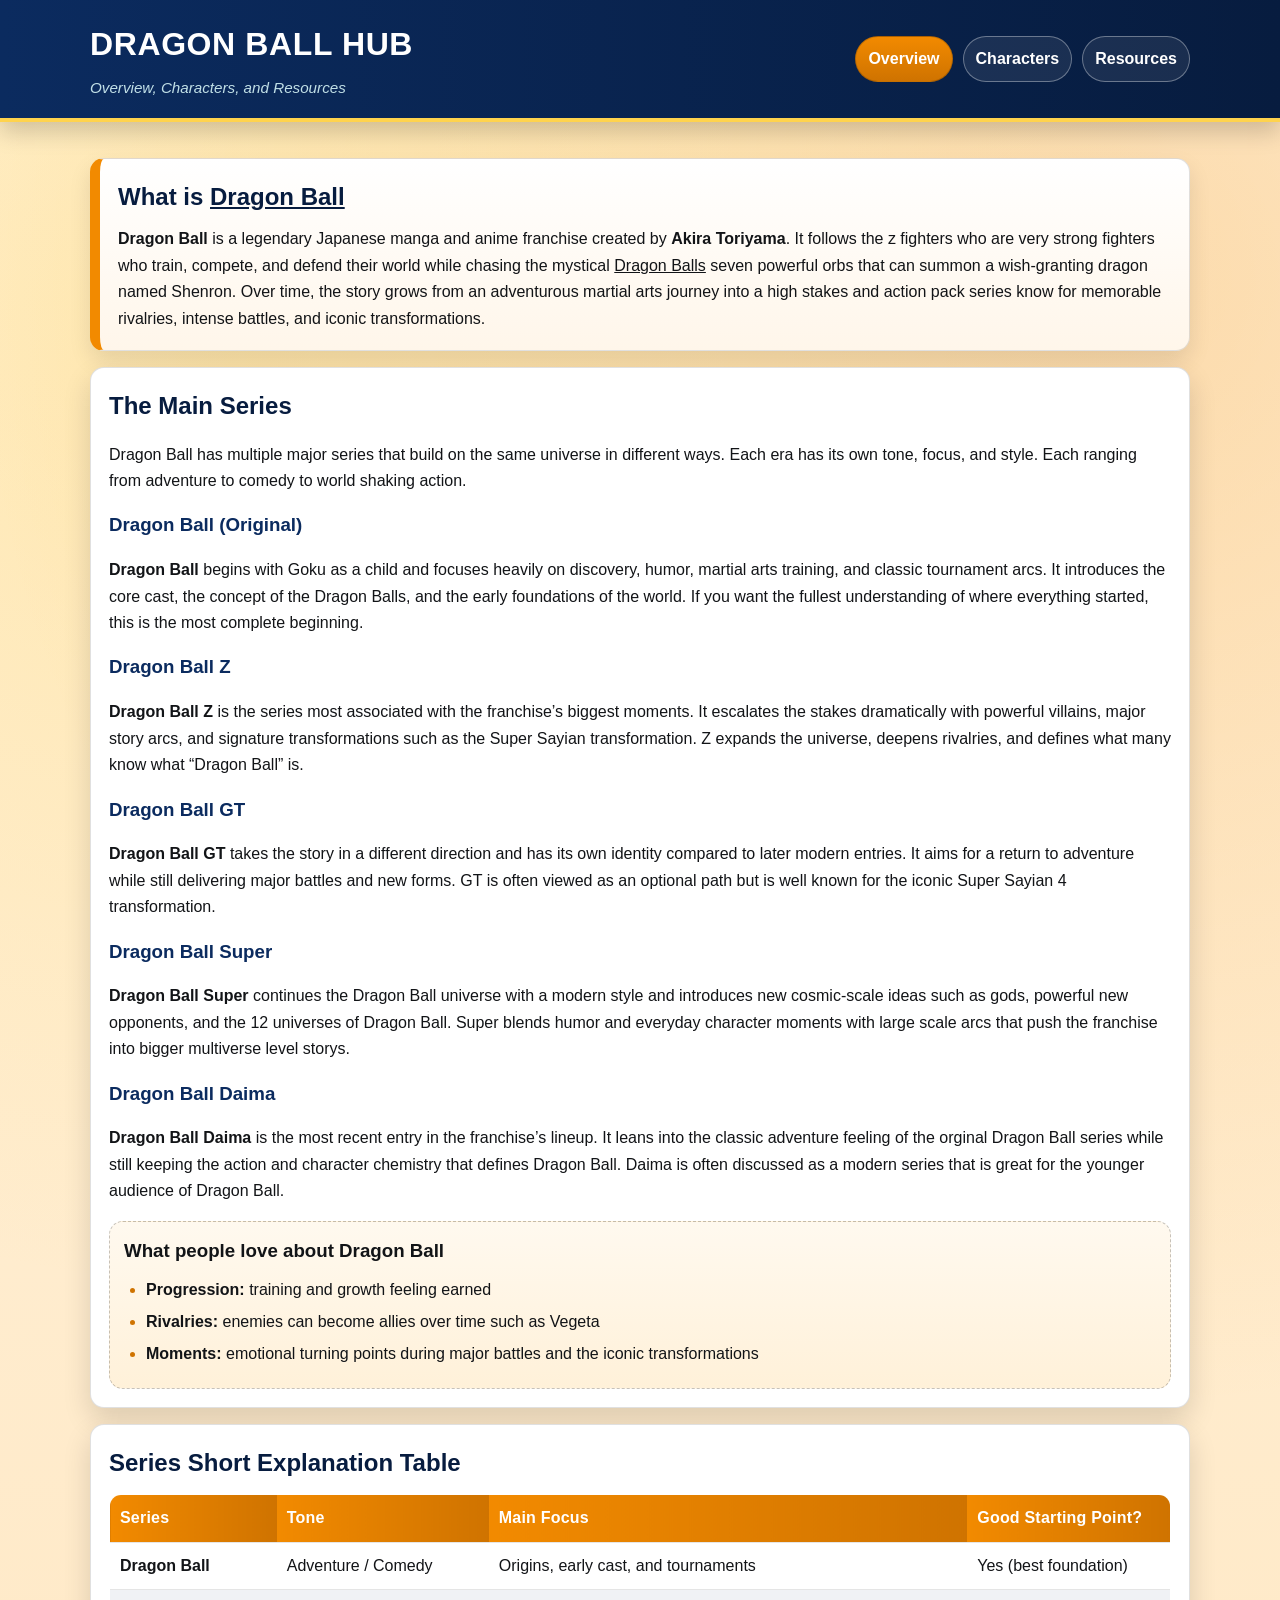
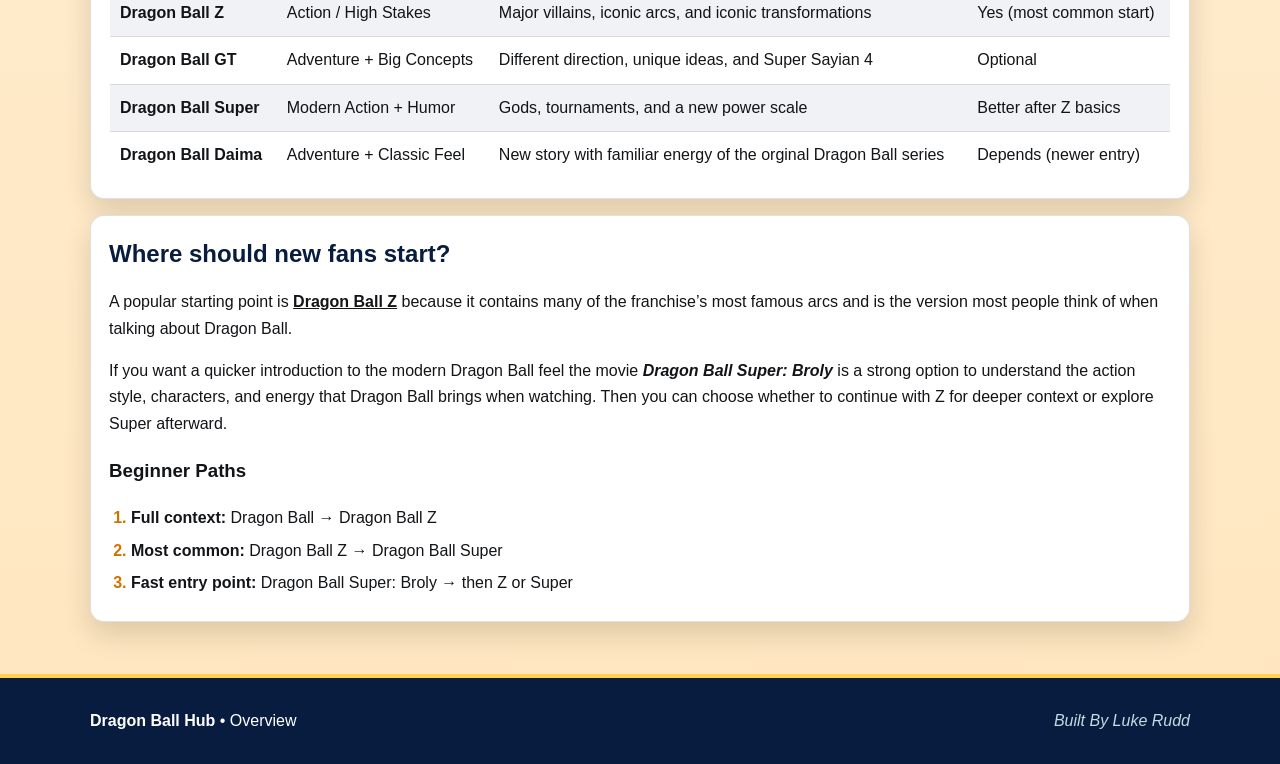
<file: index.html>
<!DOCTYPE html>
<html lang="en">
<head>
    <meta charset="UTF-8" />
    <meta name="viewport" content="width=device-width, initial-scale=1.0" />
    <meta name="description" content="A beginner-freindly Dragon Ball overview: the major series, what each one is, and where new fans should start" />
    <title>Dragon Ball Hub | Overview</title>
    <link rel="stylesheet" href="styles.css" />
</head>

<body>
    <header class="site-header">
        <div class="container header-row">
            <div class="brand">
                <h1>Dragon Ball Hub</h1>
                <p class="tagline"><em>Overview, Characters, and Resources</em></p>
            </div>
            
            <nav class="site-nav" aria-label="Main navigation">
              <a href="./index.html" class="nav-link" aria-current="page">Overview</a>
              <a href="./dragonballcharacters.html" class="nav-link">Characters</a>
              <a href="./dragonballlinks.html" class="nav-link">Resources</a>
            </nav>
        </div>
    </header>
    <main class ="container">
        <section class="hero">
            <h2>What is <u>Dragon Ball</u></h2>
            <p>
                <strong>Dragon Ball</strong> is a legendary Japanese manga and anime franchise created by
                <strong>Akira Toriyama</strong>. It follows the z fighters who are very strong fighters who train, compete, and defend their world while
                chasing the mystical <u>Dragon Balls</u> seven powerful orbs that can summon a wish-granting dragon named Shenron.
                Over time, the story grows from an adventurous martial arts journey into a high stakes and action pack series know for
                memorable rivalries, intense battles, and iconic transformations.
            </p>
        </section>
            <section class="card">
      <h2>The Main Series</h2>
      <p>
        Dragon Ball has multiple major series that build on the same universe in different ways. Each era has
        its own tone, focus, and style. Each ranging from adventure to comedy to world shaking action.
      </p>

      <section class="stack">
        <h3>Dragon Ball (Original)</h3>
        <p>
          <strong>Dragon Ball</strong> begins with Goku as a child and focuses heavily on discovery, humor,
          martial arts training, and classic tournament arcs. It introduces the core cast, the concept of the
          Dragon Balls, and the early foundations of the world. If you want the fullest understanding of where
          everything started, this is the most complete beginning.
        </p>

        <h3>Dragon Ball Z</h3>
        <p>
          <strong>Dragon Ball Z</strong> is the series most associated with the franchise’s biggest moments.
          It escalates the stakes dramatically with powerful villains, major story arcs, and signature
          transformations such as the Super Sayian transformation. Z expands the universe, deepens rivalries, and defines what many
          know what “Dragon Ball” is.
        </p>

        <h3>Dragon Ball GT</h3>
        <p>
          <strong>Dragon Ball GT</strong> takes the story in a different direction and has its own identity
          compared to later modern entries. It aims for a return to adventure while still delivering major
          battles and new forms. GT is often viewed as an optional path but is well known for the iconic Super Sayian 4 transformation.
        </p>

        <h3>Dragon Ball Super</h3>
        <p>
          <strong>Dragon Ball Super</strong> continues the Dragon Ball universe with a modern style and introduces
          new cosmic-scale ideas such as gods, powerful new opponents, and the 12 universes of Dragon Ball. Super blends
          humor and everyday character moments with large scale arcs that push the franchise into bigger
          multiverse level storys.
        </p>

        <h3>Dragon Ball Daima</h3>
        <p>
          <strong>Dragon Ball Daima</strong> is the most recent entry in the franchise’s lineup. It leans into the
          classic adventure feeling of the orginal Dragon Ball series while still keeping the action and character chemistry that defines Dragon Ball.
          Daima is often discussed as a modern series that is great for the younger audience of Dragon Ball.
        </p>
      </section>

      <aside class="aside">
        <h3>What people love about Dragon Ball</h3>
        <ul class="styled-list">
          <li><strong>Progression:</strong> training and growth feeling earned</li>
          <li><strong>Rivalries:</strong> enemies can become allies over time such as Vegeta</li>
          <li><strong>Moments:</strong> emotional turning points during major battles and the iconic transformations</li>
        </ul>
      </aside>
    </section>

    <section class="card">
      <h2>Series Short Explanation Table</h2>
      <table class="db-table">
        <thead>
          <tr>
            <th>Series</th>
            <th>Tone</th>
            <th>Main Focus</th>
            <th>Good Starting Point?</th>
          </tr>
        </thead>
        <tbody>
          <tr>
            <td><strong>Dragon Ball</strong></td>
            <td>Adventure / Comedy</td>
            <td>Origins, early cast, and tournaments</td>
            <td>Yes (best foundation)</td>
          </tr>
          <tr>
            <td><strong>Dragon Ball Z</strong></td>
            <td>Action / High Stakes</td>
            <td>Major villains, iconic arcs, and iconic transformations</td>
            <td>Yes (most common start)</td>
          </tr>
          <tr>
            <td><strong>Dragon Ball GT</strong></td>
            <td>Adventure + Big Concepts</td>
            <td>Different direction, unique ideas, and Super Sayian 4</td>
            <td>Optional</td>
          </tr>
          <tr>
            <td><strong>Dragon Ball Super</strong></td>
            <td>Modern Action + Humor</td>
            <td>Gods, tournaments, and a new power scale</td>
            <td>Better after Z basics</td>
          </tr>
          <tr>
            <td><strong>Dragon Ball Daima</strong></td>
            <td>Adventure + Classic Feel</td>
            <td>New story with familiar energy of the orginal Dragon Ball series</td>
            <td>Depends (newer entry)</td>
          </tr>
        </tbody>
      </table>
    </section>

    <section class="card">
      <h2>Where should new fans start?</h2>
      <p>
        A popular starting point is <strong><u>Dragon Ball Z</u></strong> because it contains many of the franchise’s
        most famous arcs and is the version most people think of when talking about Dragon Ball.
      </p>
      <p>
        If you want a quicker introduction to the modern Dragon Ball feel the movie
        <strong><em>Dragon Ball Super: Broly</em></strong> is a strong option to understand the action style,
        characters, and energy that Dragon Ball brings when watching. Then you can choose whether to continue with Z for deeper context or explore
        Super afterward.
      </p>

      <h3>Beginner Paths</h3>
      <ol class="styled-list">
        <li><strong>Full context:</strong> Dragon Ball → Dragon Ball Z</li>
        <li><strong>Most common:</strong> Dragon Ball Z → Dragon Ball Super</li>
        <li><strong>Fast entry point:</strong> Dragon Ball Super: Broly → then Z or Super</li>
      </ol>
    </section>
    </main>
     <footer class="site-footer">
    <div class="container footer-row">
      <p><strong>Dragon Ball Hub</strong> • Overview</p>
      <p class="muted"><em>Built By Luke Rudd</em></p>
    </div>
  </footer>
</body>
</html>
</file>
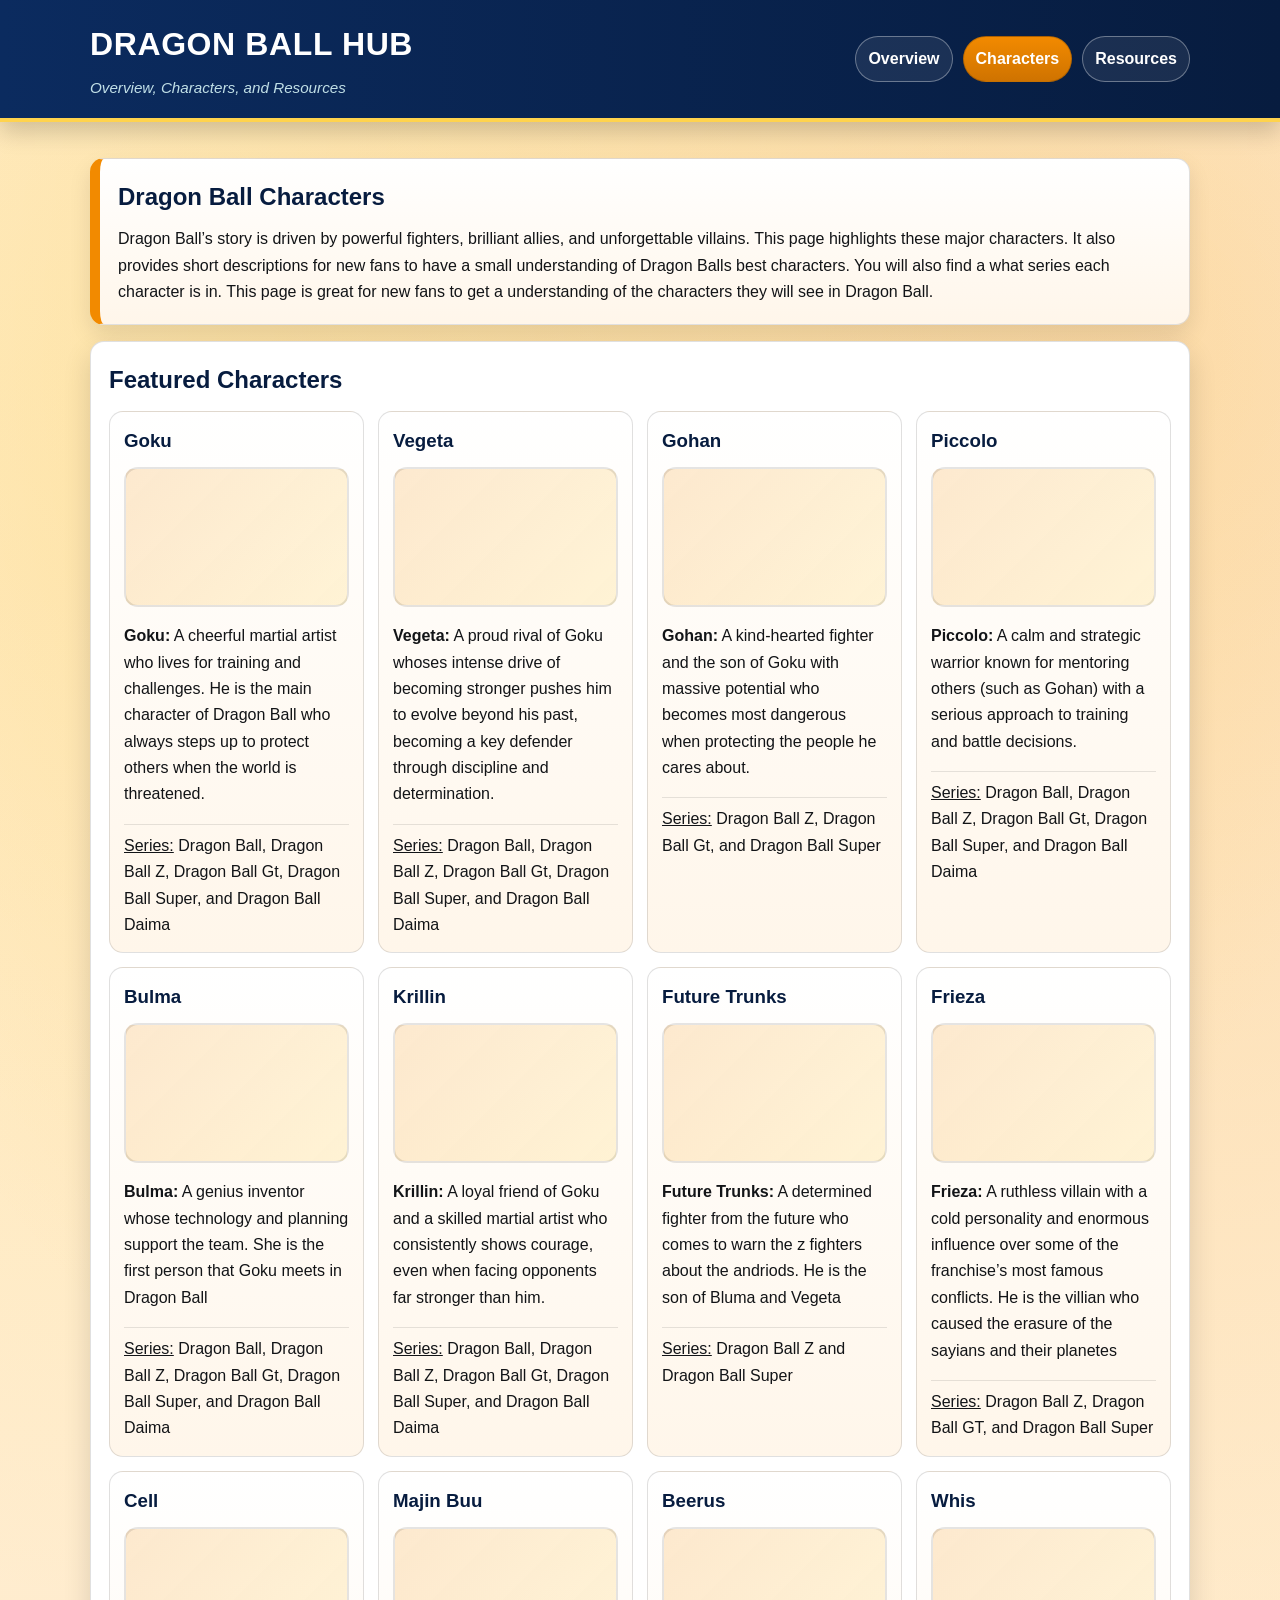
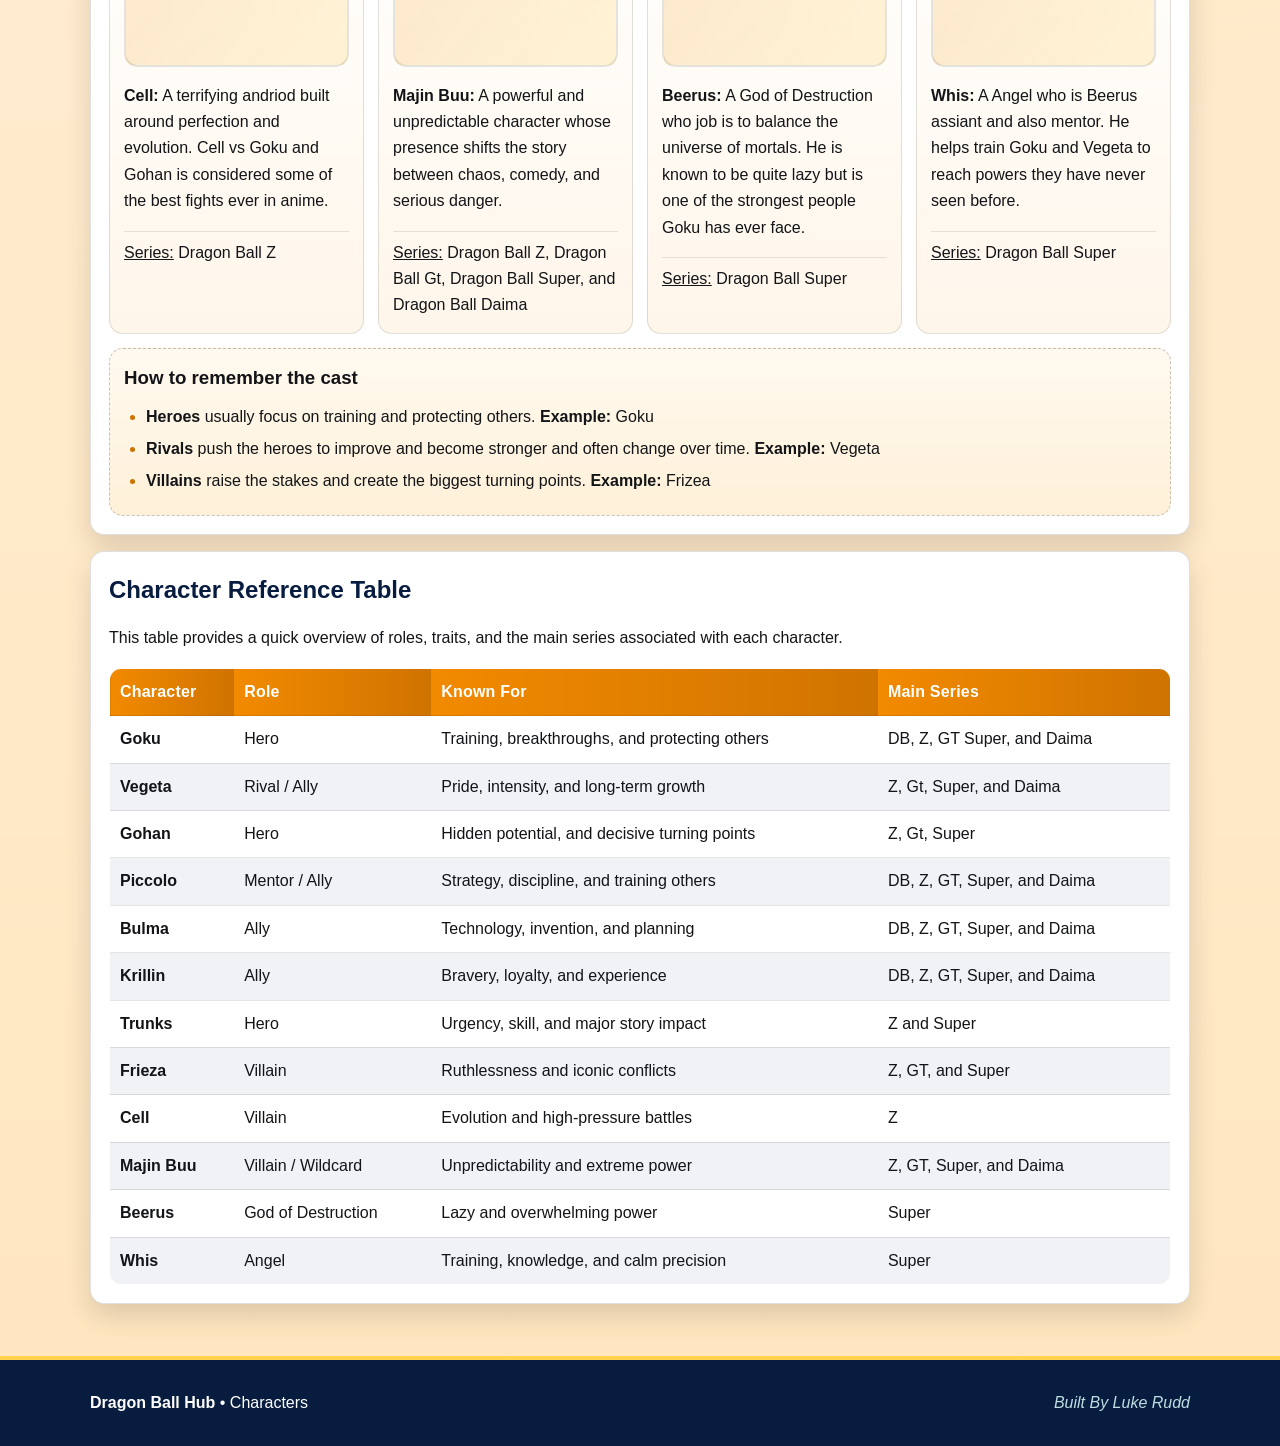
<file: dragonballcharacters.html>
<!doctype html>
<html lang="en">
<head>
  <meta charset="UTF-8" />
  <meta name="viewport" content="width=device-width, initial-scale=1.0" />
  <meta name="description" content="A character guide to Dragon Ball: major heroes, rivals, villains, and key figures with short descriptions and series references." />
  <title>Dragon Ball Hub | Characters</title>
  <link rel="stylesheet" href="styles.css" />
  <script src="dragonballinteractions.js" defer></script>
</head>

<body>
  <header class="site-header">
    <div class="container header-row">
      <div class="brand">
        <h1>Dragon Ball Hub</h1>
        <p class="tagline"><em>Overview, Characters, and Resources</em></p>
      </div>

      <nav class="site-nav" aria-label="Main navigation">
        <a href="./index.html" class="nav-link">Overview</a>
        <a href="./dragonballcharacters.html" class="nav-link" aria-current="page">Characters</a>
        <a href="./dragonballlinks.html" class="nav-link">Resources</a>
      </nav>
    </div>
  </header>

  <main class="container">
    <section class="hero">
      <h2>Dragon Ball Characters</h2>
      <p>
        Dragon Ball’s story is driven by powerful fighters, brilliant allies, and unforgettable villains.
        This page highlights these major characters. It also provides short descriptions for new fans to 
        have a small understanding of Dragon Balls best characters. You will also find a what series each character
        is in. This page is great for new fans to get a understanding of the characters they will see in Dragon Ball.
      </p>
    </section>

    <section class="card">
      <h2>Featured Characters</h2>

      <div class="grid">
        <article class="profile">
          <h3>Goku</h3>
          <figure class="img-box">
            <div class="img-placeholder" data-character="goku" role="img" aria-label="Goku image area"></div>
          </figure>
          <p><strong>Goku:</strong> A cheerful martial artist who lives for training and challenges. He is the main character of Dragon Ball who always steps up to protect others when the world is threatened.</p>
          <p class="series"><u>Series:</u> Dragon Ball, Dragon Ball Z, Dragon Ball Gt, Dragon Ball Super, and Dragon Ball Daima</p>
        </article>

        <article class="profile">
          <h3>Vegeta</h3>
          <figure class="img-box">
            <div class="img-placeholder" data-character="vegeta" role="img" aria-label="Vegeta image area"></div>
          </figure>
          <p><strong>Vegeta:</strong> A proud rival of Goku whoses intense drive of becoming stronger pushes him to evolve beyond his past, becoming a key defender through discipline and determination.</p>
          <p class="series"><u>Series:</u> Dragon Ball, Dragon Ball Z, Dragon Ball Gt, Dragon Ball Super, and Dragon Ball Daima</p>
        </article>

        <article class="profile">
          <h3>Gohan</h3>
          <figure class="img-box">
            <div class="img-placeholder" data-character="gohan" role="img" aria-label="Gohan image area"></div>
          </figure>
          <p><strong>Gohan:</strong> A kind-hearted fighter and the son of Goku with massive potential who becomes most dangerous when protecting the people he cares about.</p>
          <p class="series"><u>Series:</u> Dragon Ball Z, Dragon Ball Gt, and Dragon Ball Super</p>
        </article>

        <article class="profile">
          <h3>Piccolo</h3>
          <figure class="img-box">
            <div class="img-placeholder" data-character="piccolo" role="img" aria-label="Piccolo image area"></div>
          </figure>
          <p><strong>Piccolo:</strong> A calm and strategic warrior known for mentoring others (such as Gohan) with a serious approach to training and battle decisions.</p>
          <p class="series"><u>Series:</u> Dragon Ball, Dragon Ball Z, Dragon Ball Gt, Dragon Ball Super, and Dragon Ball Daima</p>
        </article>

        <article class="profile">
          <h3>Bulma</h3>
          <figure class="img-box">
            <div class="img-placeholder" data-character="bulma" role="img" aria-label="Bulma image area"></div>
          </figure>
          <p><strong>Bulma:</strong> A genius inventor whose technology and planning support the team. She is the first person that Goku meets in Dragon Ball</p>
          <p class="series"><u>Series:</u> Dragon Ball, Dragon Ball Z, Dragon Ball Gt, Dragon Ball Super, and Dragon Ball Daima</p>
        </article>

        <article class="profile">
          <h3>Krillin</h3>
          <figure class="img-box">
            <div class="img-placeholder" data-character="krillin" role="img" aria-label="Krillin image area"></div>
          </figure>
          <p><strong>Krillin:</strong> A loyal friend of Goku and a skilled martial artist who consistently shows courage, even when facing opponents far stronger than him.</p>
          <p class="series"><u>Series:</u> Dragon Ball, Dragon Ball Z, Dragon Ball Gt, Dragon Ball Super, and Dragon Ball Daima</p>
        </article>

        <article class="profile">
          <h3>Future Trunks</h3>
          <figure class="img-box">
            <div class="img-placeholder" data-character="trunks" role="img" aria-label="Trunks image area"></div>
          </figure>
          <p><strong>Future Trunks:</strong> A determined fighter from the future who comes to warn the z fighters about the andriods. He is the son of Bluma and Vegeta</p>
          <p class="series"><u>Series:</u> Dragon Ball Z and Dragon Ball Super</p>
        </article>

        <article class="profile">
          <h3>Frieza</h3>
          <figure class="img-box">
            <div class="img-placeholder" data-character="frieza" role="img" aria-label="Frieza image area"></div>
          </figure>
          <p><strong>Frieza:</strong> A ruthless villain with a cold personality and enormous influence over some of the franchise’s most famous conflicts. He is the villian who caused the erasure of the sayians and their planetes</p>
          <p class="series"><u>Series:</u> Dragon Ball Z, Dragon Ball GT, and Dragon Ball Super</p>
        </article>

        <article class="profile">
          <h3>Cell</h3>
          <figure class="img-box">
            <div class="img-placeholder" data-character="cell" role="img" aria-label="Cell image area"></div>
          </figure>
          <p><strong>Cell:</strong> A terrifying andriod built around perfection and evolution. Cell vs Goku and Gohan is considered some of the best fights ever in anime.</p>
          <p class="series"><u>Series:</u> Dragon Ball Z</p>
        </article>

        <article class="profile">
          <h3>Majin Buu</h3>
          <figure class="img-box">
            <div class="img-placeholder" data-character="majinbuu" role="img" aria-label="Majin Buu image area"></div>
          </figure>
          <p><strong>Majin Buu:</strong> A powerful and unpredictable character whose presence shifts the story between chaos, comedy, and serious danger.</p>
          <p class="series"><u>Series:</u> Dragon Ball Z, Dragon Ball Gt, Dragon Ball Super, and Dragon Ball Daima</p>
        </article>

        <article class="profile">
          <h3>Beerus</h3>
          <figure class="img-box">
            <div class="img-placeholder" data-character="beerus" role="img" aria-label="Beerus image area"></div>
          </figure>
          <p><strong>Beerus:</strong> A God of Destruction who job is to balance the universe of mortals. He is known to be quite lazy but is one of the strongest people Goku has ever face.</p>
          <p class="series"><u>Series:</u> Dragon Ball Super</p>
        </article>

        <article class="profile">
          <h3>Whis</h3>
          <figure class="img-box">
            <div class="img-placeholder" data-character="whis" role="img" aria-label="Whis image area"></div>
          </figure>
          <p><strong>Whis:</strong> A Angel who is Beerus assiant and also mentor. He helps train Goku and Vegeta to reach powers they have never seen before. </p>
          <p class="series"><u>Series:</u> Dragon Ball Super</p>
        </article>
      </div>

      <aside class="aside">
        <h3>How to remember the cast</h3>
        <ul class="styled-list">
          <li><strong>Heroes</strong> usually focus on training and protecting others. <strong>Example:</strong> Goku</li>
          <li><strong>Rivals</strong> push the heroes to improve and become stronger and often change over time. <strong>Example:</strong> Vegeta</li>
          <li><strong>Villains</strong> raise the stakes and create the biggest turning points. <strong>Example:</strong> Frizea</li>
        </ul>
      </aside>
    </section>

    <section class="card">
      <h2>Character Reference Table</h2>
      <p>
        This table provides a quick overview of roles, traits, and the main series associated with each character.
      </p>

      <table class="db-table">
        <thead>
          <tr>
            <th>Character</th>
            <th>Role</th>
            <th>Known For</th>
            <th>Main Series</th>
          </tr>
        </thead>
        <tbody>
          <tr><td><strong>Goku</strong></td><td>Hero</td><td>Training, breakthroughs, and protecting others</td><td>DB, Z, GT Super, and Daima</td></tr>
          <tr><td><strong>Vegeta</strong></td><td>Rival / Ally</td><td>Pride, intensity, and long-term growth</td><td>Z, Gt, Super, and Daima</td></tr>
          <tr><td><strong>Gohan</strong></td><td>Hero</td><td>Hidden potential, and decisive turning points</td><td>Z, Gt, Super</td></tr>
          <tr><td><strong>Piccolo</strong></td><td>Mentor / Ally</td><td>Strategy, discipline, and training others</td><td>DB, Z, GT, Super, and Daima</td></tr>
          <tr><td><strong>Bulma</strong></td><td>Ally</td><td>Technology, invention, and planning</td><td>DB, Z, GT, Super, and Daima</td></tr>
          <tr><td><strong>Krillin</strong></td><td>Ally</td><td>Bravery, loyalty, and experience</td><td>DB, Z, GT, Super, and Daima</td></tr>
          <tr><td><strong>Trunks</strong></td><td>Hero</td><td>Urgency, skill, and major story impact</td><td>Z and Super</td></tr>
          <tr><td><strong>Frieza</strong></td><td>Villain</td><td>Ruthlessness and iconic conflicts</td><td>Z, GT, and Super</td></tr>
          <tr><td><strong>Cell</strong></td><td>Villain</td><td>Evolution and high-pressure battles</td><td>Z</td></tr>
          <tr><td><strong>Majin Buu</strong></td><td>Villain / Wildcard</td><td>Unpredictability and extreme power</td><td>Z, GT, Super, and Daima</td></tr>
          <tr><td><strong>Beerus</strong></td><td>God of Destruction</td><td>Lazy and overwhelming power</td><td>Super</td></tr>
          <tr><td><strong>Whis</strong></td><td>Angel</td><td>Training, knowledge, and calm precision</td><td>Super</td></tr>
        </tbody>
      </table>
    </section>
  </main>

  <footer class="site-footer">
    <div class="container footer-row">
      <p><strong>Dragon Ball Hub</strong> • Characters</p>
      <p class="muted"><em>Built By Luke Rudd</em></p>
    </div>
  </footer>
</body>
</html>
</file>
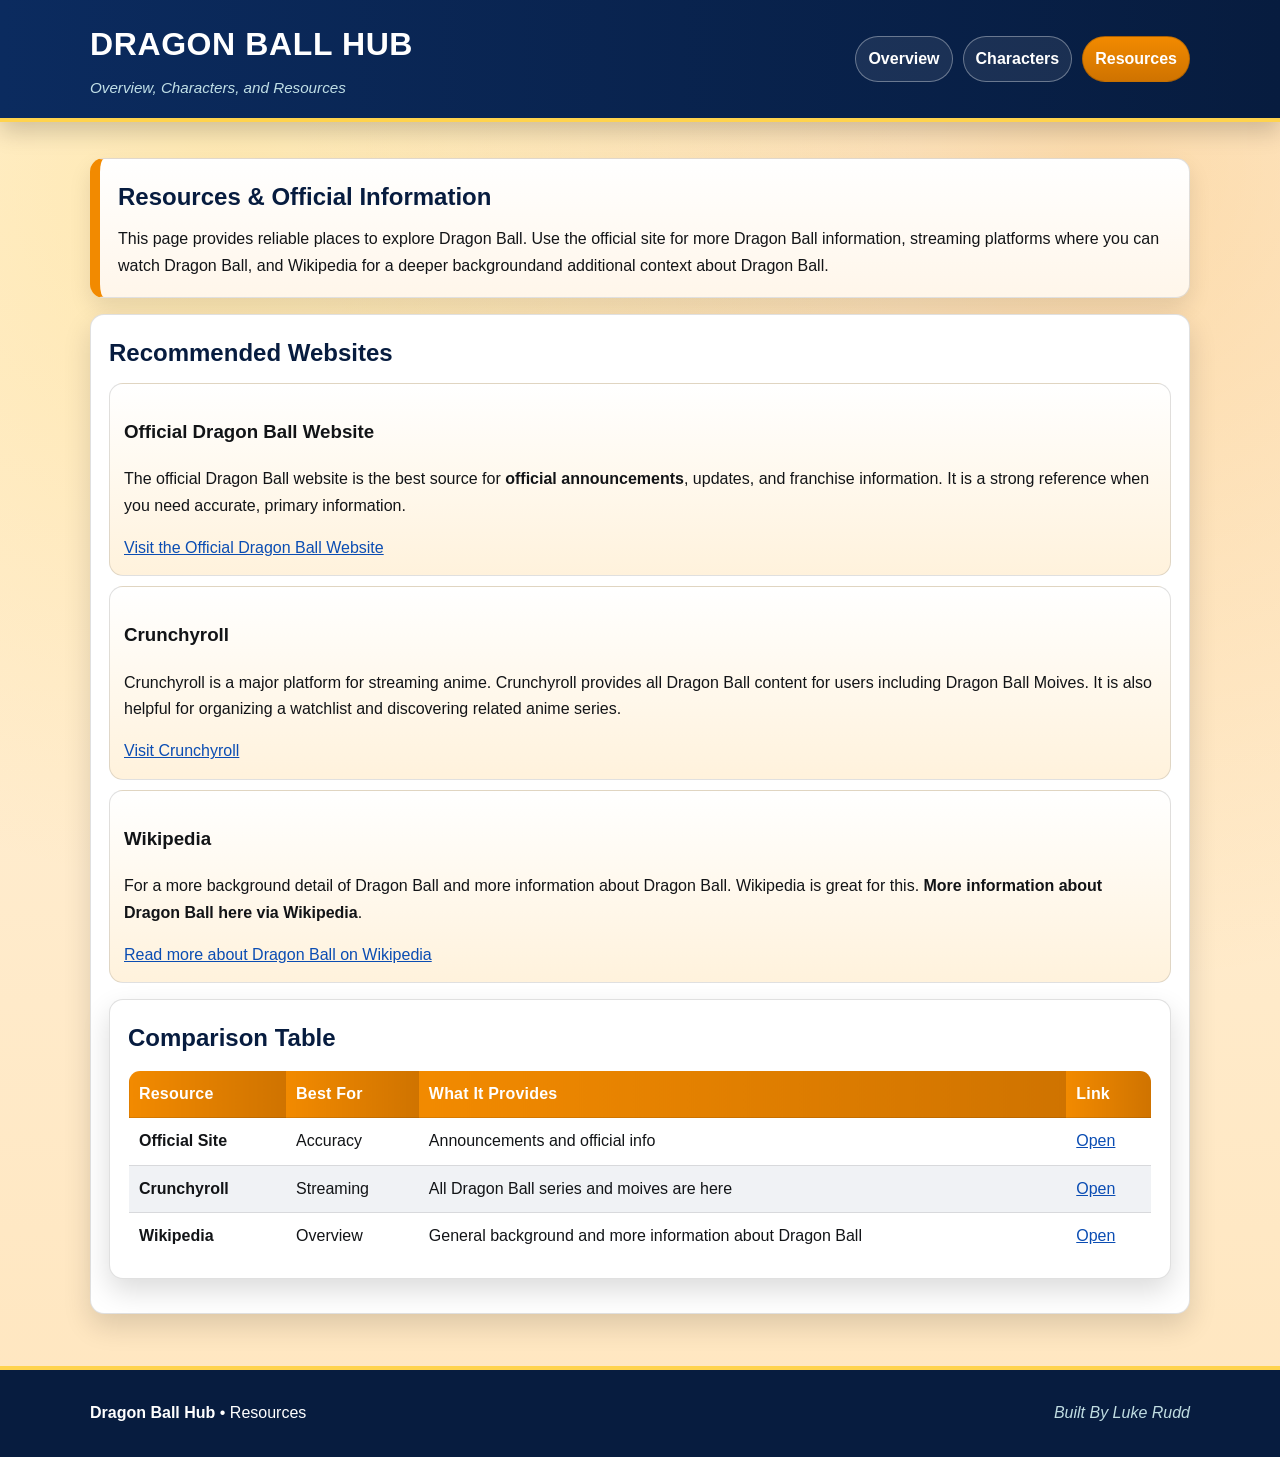
<file: dragonballlinks.html>
<!doctype html>
<html lang="en">
<head>
  <meta charset="UTF-8" />
  <meta name="viewport" content="width=device-width, initial-scale=1.0" />
  <meta name="description" content="Dragon Ball resources: official site, streaming options, and Wikipedia for additional information." />
  <title>Dragon Ball Hub | Resources</title>
  <link rel="stylesheet" href="styles.css" />
</head>

<body>
  <header class="site-header">
    <div class="container header-row">
      <div class="brand">
        <h1>Dragon Ball Hub</h1>
        <p class="tagline"><em>Overview, Characters, and Resources</em></p>
      </div>

      <nav class="site-nav" aria-label="Main navigation">
        <a href="./index.html" class="nav-link">Overview</a>
        <a href="./dragonballcharacters.html" class="nav-link">Characters</a>
        <a href="./dragonballlinks.html" class="nav-link" aria-current="page">Resources</a>
      </nav>
    </div>
  </header>

  <main class="container">
    <section class="hero">
      <h2>Resources & Official Information</h2>
      <p>
        This page provides reliable places to explore Dragon Ball. Use the official site for more Dragon Ball information,
        streaming platforms where you can watch Dragon Ball, and Wikipedia for a deeper backgroundand additional context about Dragon Ball.
      </p>
    </section>

    <section class="card">
      <h2>Recommended Websites</h2>

      <section class="resource">
        <h3>Official Dragon Ball Website</h3>
        <p>
          The official Dragon Ball website is the best source for <strong>official announcements</strong>,
          updates, and franchise information. It is a strong reference when you need accurate, primary information.
        </p>
        <p class="linkline">
          <a href="https://en.dragon-ball-official.com/" target="_blank" rel="noopener noreferrer">
            Visit the Official Dragon Ball Website
          </a>
        </p>
      </section>

      <section class="resource">
        <h3>Crunchyroll</h3>
        <p>
          Crunchyroll is a major platform for streaming anime. Crunchyroll provides all Dragon Ball content for users including Dragon Ball Moives. It is also helpful for organizing a watchlist and discovering
          related anime series.
        </p>
        <p class="linkline">
          <a href="https://www.crunchyroll.com/" target="_blank" rel="noopener noreferrer">
            Visit Crunchyroll
          </a>
        </p>
      </section>

      <section class="resource">
        <h3>Wikipedia</h3>
        <p>
          For a more background detail of Dragon Ball and more information about Dragon Ball. Wikipedia is great for this.
          <strong>More information about Dragon Ball here via Wikipedia</strong>.
        </p>
        <p class="linkline">
          <a href="https://en.wikipedia.org/wiki/Dragon_Ball" target="_blank" rel="noopener noreferrer">
            Read more about Dragon Ball on Wikipedia
          </a>
        </p>
      </section>

    <section class="card">
      <h2>Comparison Table</h2>
      <table class="db-table">
        <thead>
          <tr>
            <th>Resource</th>
            <th>Best For</th>
            <th>What It Provides</th>
            <th>Link</th>
          </tr>
        </thead>
        <tbody>
          <tr>
            <td><strong>Official Site</strong></td>
            <td>Accuracy</td>
            <td>Announcements and official info</td>
            <td><a href="https://en.dragon-ball-official.com/" target="_blank" rel="noopener noreferrer">Open</a></td>
          </tr>
          <tr>
            <td><strong>Crunchyroll</strong></td>
            <td>Streaming</td>
            <td>All Dragon Ball series and moives are here</td>
            <td><a href="https://www.crunchyroll.com/" target="_blank" rel="noopener noreferrer">Open</a></td>
          </tr>
          <tr>
            <td><strong>Wikipedia</strong></td>
            <td>Overview</td>
            <td>General background and more information about Dragon Ball</td>
            <td><a href="https://en.wikipedia.org/wiki/Dragon_Ball" target="_blank" rel="noopener noreferrer">Open</a></td>
          </tr>
        </tbody>
      </table>
    </section>
  </main>

  <footer class="site-footer">
    <div class="container footer-row">
      <p><strong>Dragon Ball Hub</strong> • Resources</p>
      <p class="muted"><em>Built By Luke Rudd</em></p>
    </div>
  </footer>
</body>
</html>
</file>
<file: styles.css>
:root{
    --bg1: #0b2b5f;
    --bg2: #071c3f;
    --accent: #f28a00;
    --accent2: #ffd34d;
    --text: #121417;
    --muted: #5e6772;
    --surface: #ffffff;
    --surface2: #fff6ea;
    --line: rgba(0,0,0,0.12);
    --shadow: 0 12px 28px rgba(0,0,0,0.14);
    --radius: 14px;
}

*{ box-sizing: border-box;}
html, body{
    margin: 0;
    padding: 0;
}

body{
    font-family: Arial, Arial, Helvetica, sans-serif;
    color: var(--text);
    line-height: 1.65;
    background:
        radial-gradient(circle at 18% 14%, rgba(255, 211, 77, 0.30), transparent 42%),
        radial-gradient(circle at 86% 12%, rgba(242, 138, 0, 0.22), transparent 48%),
        linear-gradient(180deg, #fff3df, #ffe6bf);
}

.container{
    width: min(1100px, 92vw);
    margin: 0 auto;
    padding: 18px 0;
}

.site-header{
    background: linear-gradient(90deg, var(--bg1), var(--bg2));
    border-bottom: 4px solid var(--accent2);
    box-shadow: 0 10px 22px rgba(0,0,0,0.18);
}

.header-row{
    display: flex;
    align-items: center;
    justify-content: space-between;
    gap: 16px;
}

.brand h1{
    margin: 0;
    color: #fff;
    letter-spacing: 0.6px;
    text-transform: uppercase;
}

.tagline{
    margin: 4px 0 0 0;
    color: rgba(225,255,255,0.85);
    font-size: 0.95rem;
}

.site-nav{
    display: flex;
    flex-wrap: wrap;
    gap: 10px;
}

.nav-link{
    color: #fff;
    text-decoration: none;
    font-weight: bold;
    padding: 9px 12px;
    border-radius: 999px;
    border: 1px solid rgba(255,255,255,0.35);
    background: rgba(255,255,255,0.08);
}

.nav-link:hover{
    background: rgba(255,255,255,0.16);
}

.nav-link[aria-current="page"]{
    background: linear-gradient(180deg, var(--accent), #cf7300);
    border-color: rgba(0,0,0,0.18);
}

.hero{
    margin-top: 18px;
    background: linear-gradient(180deg, #ffffff, var(--surface2));
    border: 1px solid var(--line);
    border-left: 10px solid var(--accent);
    border-radius: var(--radius);
    padding: 18px;
    box-shadow: 0 10px 22px rgba(0,0,0,0.10);
}

.hero h2{
    margin: 0 0 10px 0;
    color: #071c3f;
}

.hero p{
    margin: 0;
}

.card{
    margin: 16px 0;
    background: var(--surface);
    border: 1px solid var(--line);
    border-radius: var(--radius);
    padding: 18px;
    box-shadow: var(--shadow);
}

.card h2{
    margin: 0 0 10px 0;
    color: #071c3f;
}

.stack h3{
    margin-top: 14px;
    margin-bottom: 6px;
    color: #0b2b5f;
}

.aside{
    margin-top: 14px;
    padding: 14px;
    border-radius: var(--radius);
    border: 1px dashed rgba(0,0,0,0.22);
    background: linear-gradient(180deg, #fff9ef, #fff1d9);
}

.aside h3{
    margin: 0 0 8px 0;
}

.styled-list{
    padding-left: 22px;
    margin: 10px 0 0 0;
}

.styled-list li{
    margin: 6px 0;
}

.styled-list li::marker{
    color: #cf7300;
    font-weight: bold;
}

.db-table{
    width: 100%;
    border-collapse: collapse;
    margin-top: 12px;
    border: 1px solid rgba(0,0,0,0.14);
    border-radius: 12px;
    overflow: hidden;
}

.db-table thead th{
    background: linear-gradient(90deg, var(--accent), #cf7300);
    color: #fff;
    text-align: left;
    padding: 10px;
    letter-spacing: 0.2px;
}

.db-table tbody td{
    padding: 10px;
    border-top: 1px solid rgba(0,0,0,0.10);
    vertical-align: top;
}

.db-table tbody tr:nth-child(even){
    background: rgba(11, 43, 95, 0.06);
}

.grid{
    display: grid;
    grid-template-columns: repeat(auto-fit, minmax(240px, 1fr));
    gap: 14px;
    margin-top: 12px;
}

.profile{
    border: 1px solid rgba(0,0,0,0.12);
    border-radius: var(--radius);
    padding: 14px;
    background: linear-gradient(180deg, #ffffff, var(--surface2));
}

.profile h3{
    margin: 0 0 10px 0;
    color: #071c3f;
}

.img-box{
    margin: 0 0 10px 0;
}

.img-placeholder{
    height: 140px;
    border-radius: var(--radius);
    border: 2px solid rgba(0,0,0,0.10);
    background: linear-gradient(135deg, rgba(242,138,0,0.18), rgba(255,211,77,0.20));
    display: grid;
    place-items: center;
    font-weight: bold;
    color: #0b2b5f;
}

.series{
    margin: 10px 0 0 0;
    padding-top: 8px;
    border-top: 1px solid rgba(0,0,0,0.10);
}

.resource{
    margin-top: 10px;
    padding: 14px;
    border-radius: var(--radius);
    border: 1px solid rgba(0,0,0,0.12);
    background: linear-gradient(180deg, #ffffff, #fff2dc);
}

.linkline{
    margin: 8px 0 0 0;
}

a{
    color: #0b4db3;
    text-decoration: underline;
}

a:hover{
    color: #071c3f;
    text-decoration: underline;
}

.site-footer{
    margin-top: 18px;
    background: linear-gradient(90deg, var(--bg2), var(--bg2));
    border-top: 4px solid var(--accent2);
    color: #fff;
}

.footer-row{
    display: flex;
    justify-content: space-between;
    align-items: center;
    gap: 12px;
    padding: 14px 0;
}

.muted{
    color: rgba(225,255,255,0.85);
}

.img-placeholder[data-character]{
  background-size: contain;
  background-position: center bottom;
  background-repeat: no-repeat;
  overflow: hidden;
  color: transparent;
  cursor: pointer;
  transition: transform 0.2s ease, box-shadow 0.2s ease;
}

.img-placeholder[data-character]:hover,
.img-placeholder[data-character]:focus{
  transform: scale(1.03);
  box-shadow: 0 10px 18px rgba(0,0,0,0.18);
  outline: none;
}

.img-placeholder[data-character="goku"]{
  background-image:
    url("https://static.wikia.nocookie.net/dragonball/images/b/ba/Goku_anime_profile.png/revision/latest/scale-to-width-down/1000?cb=20250723190513"),
    linear-gradient(135deg, rgba(242,138,0,0.18), rgba(255,211,77,0.20));
}

.img-placeholder[data-character="vegeta"]{
  background-image:
    url("https://static.wikia.nocookie.net/awesomeheroes/images/a/a9/Vegeta.png/revision/latest?cb=20160125193456"),
    linear-gradient(135deg, rgba(242,138,0,0.18), rgba(255,211,77,0.20));
}

.img-placeholder[data-character="gohan"]{
  background-image:
    url("https://static.wikia.nocookie.net/dragonball/images/3/3b/Gohan_anime_profile_3.png/revision/latest?cb=20250617191059"),
    linear-gradient(135deg, rgba(242,138,0,0.18), rgba(255,211,77,0.20));
}

.img-placeholder[data-character="piccolo"]{
  background-image:
    url("https://static.wikia.nocookie.net/protagonists/images/c/c0/Piccolo_Jr.png/revision/latest?cb=20180412221737"),
    linear-gradient(135deg, rgba(242,138,0,0.18), rgba(255,211,77,0.20));
}

.img-placeholder[data-character="bulma"]{
  background-image:
    url("https://www.giantbomb.com/a/uploads/scale_super/3/34651/3472134-5889778544-dchj9.png"),
    linear-gradient(135deg, rgba(242,138,0,0.18), rgba(255,211,77,0.20));
}

.img-placeholder[data-character="krillin"]{
  background-image:
    url("https://upload.wikimedia.org/wikipedia/en/0/04/Kuririn.png"),
    linear-gradient(135deg, rgba(242,138,0,0.18), rgba(255,211,77,0.20));
}

.img-placeholder[data-character="trunks"]{
  background-image:
    url("https://static.wikia.nocookie.net/teamfourstar/images/6/6f/Mirai_trunks.png/revision/latest?cb=20200802144815"),
    linear-gradient(135deg, rgba(242,138,0,0.18), rgba(255,211,77,0.20));
}

.img-placeholder[data-character="frieza"]{
  background-image:
    url("https://static.wikia.nocookie.net/dragonball/images/e/ee/DBS_Broly_Frieza_Render.png/revision/latest?cb=20221019232854"),
    linear-gradient(135deg, rgba(242,138,0,0.18), rgba(255,211,77,0.20));
}

.img-placeholder[data-character="cell"]{
  background-image:
    url("https://static.wikia.nocookie.net/pure-evil-wiki/images/6/60/Perfection.png/revision/latest?cb=20200605173952"),
    linear-gradient(135deg, rgba(242,138,0,0.18), rgba(255,211,77,0.20));
}

.img-placeholder[data-character="majinbuu"]{
  background-image:
    url("https://static.wikia.nocookie.net/dragonballfighterz/images/6/62/Majin_Buu_Artwork.png/revision/latest/thumbnail/width/360/height/450?cb=20180902173633"),
    linear-gradient(135deg, rgba(242,138,0,0.18), rgba(255,211,77,0.20));
}

.img-placeholder[data-character="beerus"]{
  background-image:
    url("https://static.tvtropes.org/pmwiki/pub/images/beerus_artwork_7.png"),
    linear-gradient(135deg, rgba(242,138,0,0.18), rgba(255,211,77,0.20));
}

.img-placeholder[data-character="whis"]{
  background-image:
    url("https://static.wikia.nocookie.net/p__/images/a/a1/Whis_Broly.png/revision/latest?cb=20190814011643&path-prefix=protagonist"),
    linear-gradient(135deg, rgba(242,138,0,0.18), rgba(255,211,77,0.20));
}

/* Better view popup */
.db-lightbox{
  position: fixed;
  inset: 0;
  background: rgba(0,0,0,0.55);
  display: flex;
  align-items: center;
  justify-content: center;
  padding: 24px;
  opacity: 0;
  visibility: hidden;
  transition: opacity 0.25s ease, visibility 0.25s ease;
  z-index: 9999;
}

.db-lightbox.is-open{
  opacity: 1;
  visibility: visible;
}

.db-lightbox__content{
  position: relative;
  width: min(88vw, 560px);
  background: #ffffff;
  border-radius: 16px;
  padding: 18px;
  box-shadow: 0 20px 40px rgba(0,0,0,0.28);
  text-align: center;
}

.db-lightbox__figure{
  width: 100%;
  height: 420px;
  border-radius: 14px;
  border: 2px solid rgba(0,0,0,0.10);
  background-size: contain;
  background-position: center center;
  background-repeat: no-repeat;
  background-color: #fff8ef;
}

.db-lightbox__caption{
  margin: 12px 0 0 0;
  font-size: 1.05rem;
  font-weight: bold;
  color: #071c3f;
}

.db-lightbox__close{
  position: absolute;
  top: 10px;
  right: 12px;
  width: 40px;
  height: 40px;
  border: none;
  border-radius: 999px;
  background: #f28a00;
  color: white;
  font-size: 1.4rem;
  font-weight: bold;
  cursor: pointer;
  line-height: 1;
}

.db-lightbox__close:hover{
  background: #cf7300;
}

@media (max-width: 700px){
  .db-lightbox__content{
    width: 94vw;
    padding: 14px;
  }

  .db-lightbox__figure{
    height: 300px;
  }
}
</file>
